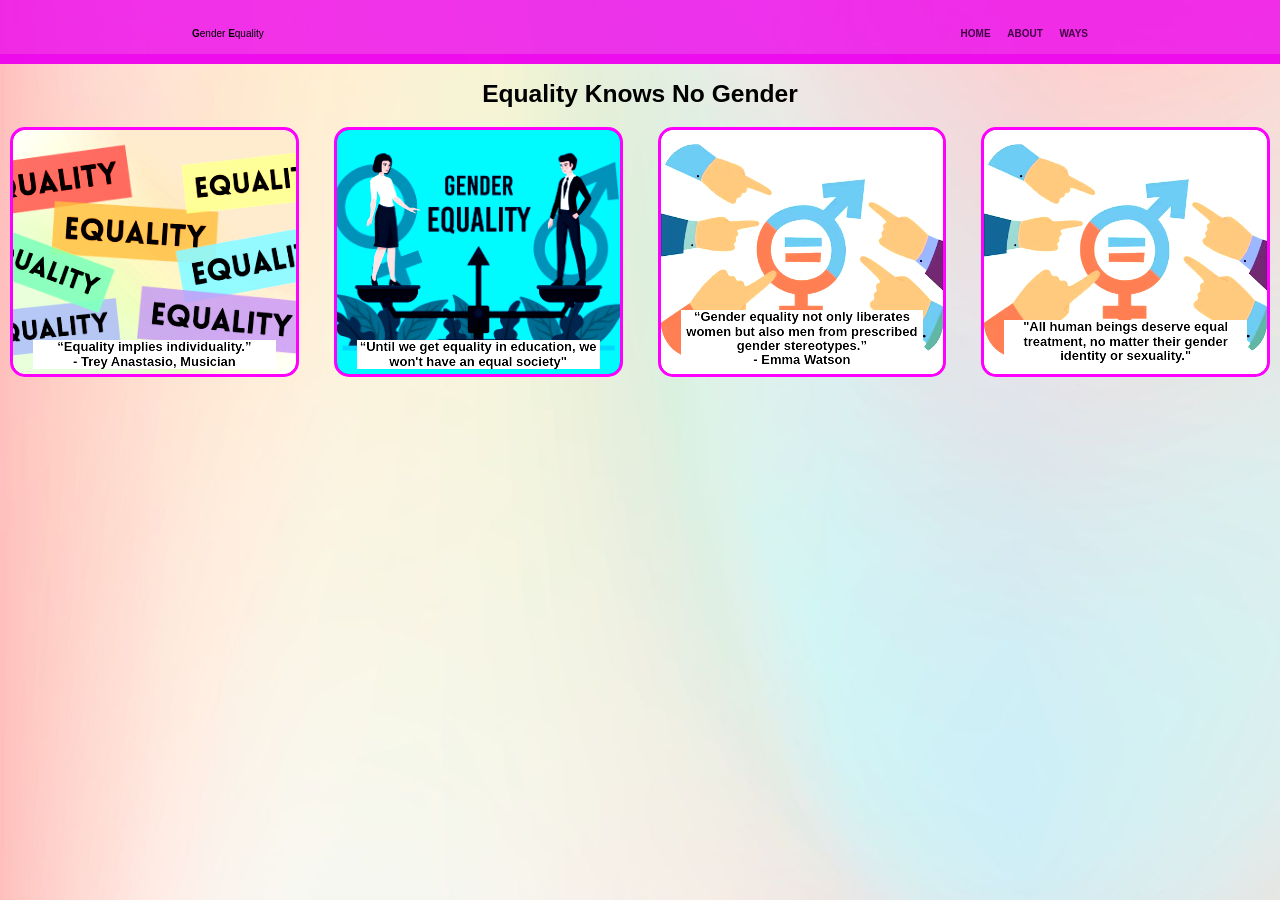
<file: gender-equality-acm/index.html>
<!DOCTYPE html>
<html lang="en">
<head>
  <meta charset="UTF-8">
  <meta name="viewport" content="width=device-width, initial-scale=1.0">
  <meta http-equiv="X-UA-Compatible" content="ie=edge">
  <title>Gender Equality</title>
  <!-- materialize icons, css & js -->
  <link type="text/css" href="css/materialize.min.css" rel="stylesheet">
  <link href="https://fonts.googleapis.com/icon?family=Material+Icons" rel="stylesheet">
  <link type="text/css" href="css/styles.css" rel="stylesheet">
  <script type="text/javascript" src="js/materialize.min.js"></script>
  
</head>
<body style="
background-image: url('img/bg-1.jpg');
background-repeat: no-repeat;
background-attachment: fixed;
background-size: cover;
height: auto;">
  <!-- top nav -->
  <nav class="z-depth-0">
    <div class="nav-wrapper container">      
      <span class="right">
        <a class="active" href="index.html"><span>Home</span></a>&nbsp;&nbsp;&nbsp;
        <a class="active" href="about.html"><span>About</span></a>&nbsp;&nbsp;&nbsp;
        <a class="active" href="ways.html"><span>Ways</span></a>
      </span>
      <a style="  text-transform: uppercase;  text-transform: lowercase;" class="center black-text" href="index.html"><span style="  text-transform: uppercase;">G</span>ENDER <span style="  text-transform: uppercase;">E</span>quality</a>
    </div>

  </nav>
   <!-- content1 -->
<div class="container black-text" style="text-align: justify;">
  <h5 class="center" style="font-weight: bold;">Equality Knows No Gender</h5>
</div>

<div class="container_b"> 
<!--boxes w/ img & title-->
  <div class="box" style="background-image: url('img/bg.png'); filter: contrast(150%);" onclick="togglePopup('popup1')"><h2 style="font-size: small; margin-top: 190px;">“Equality implies individuality.”
<br> - Trey Anastasio, Musician</h2></div>
  <div class="box" style="background-image: url('img/ge1.jpg'); filter: contrast(150%);" onclick="togglePopup('popu2')"><h2 style="font-size: small; margin-top: 190px;">“Until we get equality in education, we won't have an equal society"</h2></div>
  <div class="box" style="background-image: url('img/ge4.jpg'); filter: contrast(150%);" onclick="togglePopup('popup3')"><h2 style="font-size: small; margin-top: 160px;">“Gender equality not only liberates women but also men from prescribed gender stereotypes.”
<br>- Emma Watson</h2></div>
<div class="box" style="background-image: url('img/ge4.jpg'); filter: contrast(150%);" onclick="togglePopup('popup4')"><h2 style="font-size: small; margin-top: 170px;">"All human beings deserve equal treatment, no matter their gender identity or sexuality."</h2></div>
  </div>

  <script src="js/common.js"></script>
    <script src="js/main.js"></script>
</body>
</html>
</file>
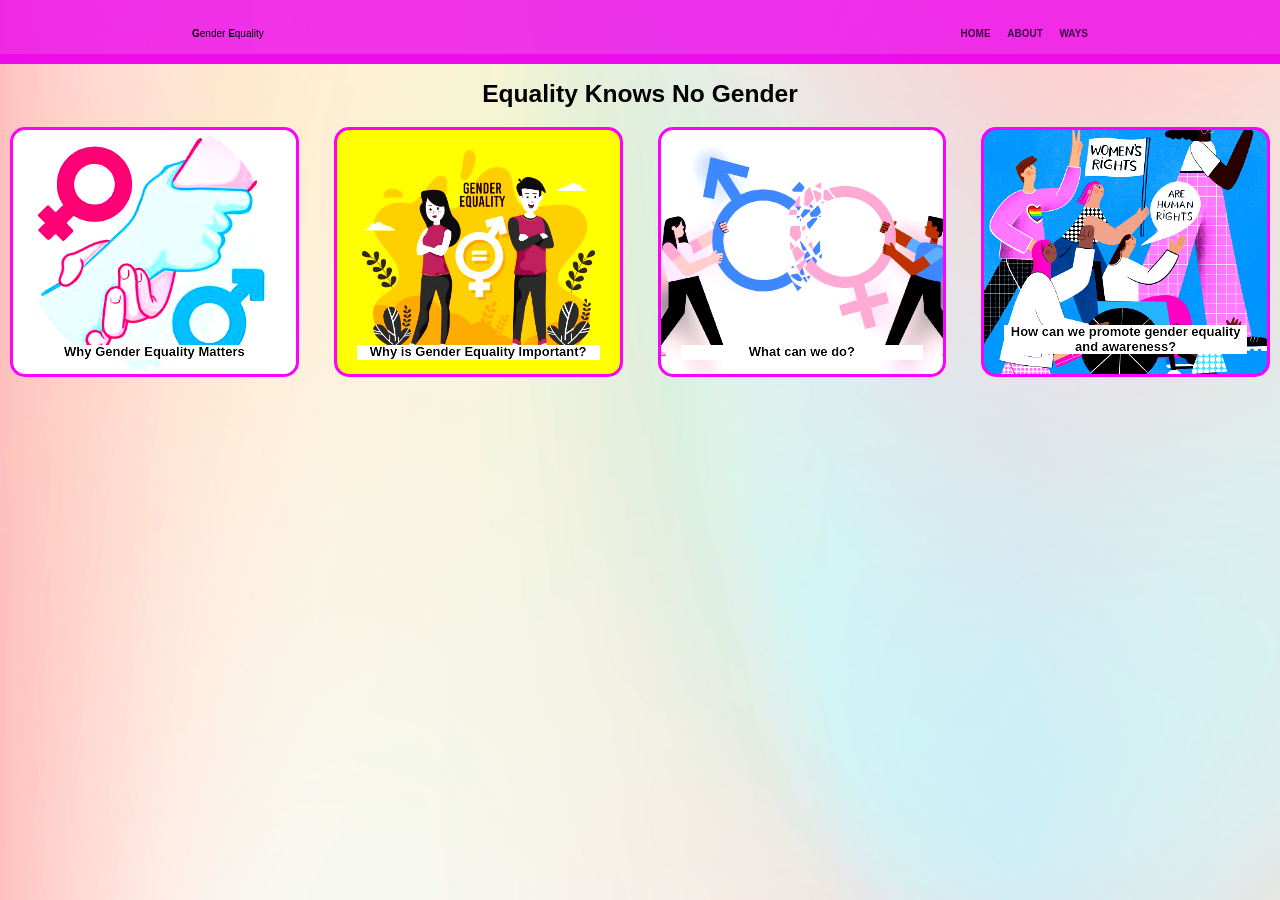
<file: gender-equality-acm/ways.html>
<!DOCTYPE html>
<html lang="en">
<head>
  <meta charset="UTF-8">
  <meta name="viewport" content="width=device-width, initial-scale=1.0">
  <meta http-equiv="X-UA-Compatible" content="ie=edge">
  <title>Gender Equality</title>
  <!-- materialize icons, css & js -->
  <link type="text/css" href="css/materialize.min.css" rel="stylesheet">
  <link href="https://fonts.googleapis.com/icon?family=Material+Icons" rel="stylesheet">
  <link type="text/css" href="css/styles.css" rel="stylesheet">
  <script type="text/javascript" src="js/materialize.min.js"></script>
</head>
<body style="
background-image: url('img/bg-1.jpg');
background-repeat: no-repeat;
background-attachment: fixed;
background-size: cover;
height: auto;">


  <!-- top nav -->
  <nav class="z-depth-0">
    <div class="nav-wrapper container">      
      <span class="right">
        <a class="active" href="index.html"><span>Home</span></a>&nbsp;&nbsp;&nbsp;
        <a class="active" href="about.html"><span>About</span></a>&nbsp;&nbsp;&nbsp;
        <a class="active" href="ways.html"><span>Ways</span></a>
      </span>
      <a style="  text-transform: uppercase;  text-transform: lowercase;" class="center black-text" href="index.html"><span style="  text-transform: uppercase;">G</span>ENDER <span style="  text-transform: uppercase;">E</span>quality</a>
    </div>

  <!--bg-->

</nav>
  <!-- content1 -->
<div class="container black-text" style="text-align: justify;">
    <h5 class="center" style="font-weight: bold;">Equality Knows No Gender</h5>
</div>

<div class="container_b"> 
<!--boxes w/ img & title-->
    <div class="box" style="background-image: url('img/ge.jpg'); filter: contrast(150%);" onclick="togglePopup('popup1')"><h2 style="font-size: small; margin-top: 195px;">Why Gender Equality Matters</h2></div>
    <div class="box" style="background-image: url('img/ge2.jpg'); filter: contrast(150%);" onclick="togglePopup('popup2')"><h2 style="font-size: small; margin-top: 195px;">Why is Gender Equality Important?</h2></div>
    <div class="box" style="background-image: url('img/ge3.png'); filter: contrast(150%);" onclick="togglePopup('popup3')"><h2 style="font-size: small; margin-top: 195px;">What can we do?</h2></div>
    <div class="box" style="background-image: url('img/ge5.png'); filter: contrast(150%);" onclick="togglePopup('popup4')"><h2 style="font-size: small; margin-top: 175px;">How can we promote gender equality and awareness?</h2></div>
    
<!--popuptext-->
    <div class="popuptext" id="popup1"><h5 class="center" style="font-size: medium; font-weight: bold;">Gender Equality Matters</h5> <span class="close">&times;</span>

      <h5 style="font-size: small; font-style: italic;">Gender equality is essential for ensuring equal opportunities for all individuals regardless of their gender. By promoting fairness and justice, gender equality enables everyone to reach their full potential and contribute meaningfully to society.
      <br>
      <br>
      Furthermore, gender equality fosters economic growth and development. When women and men have equal access to education, employment, and entrepreneurship opportunities, it leads to increased productivity and innovation, benefiting entire communities and nations.
      <br>
      <br>
      Gender equality also plays a crucial role in achieving sustainable development goals. By empowering women and girls and ensuring their rights are respected, we can address various global challenges, including poverty, hunger, and climate change.
      <br>
      <br>
      Moreover, gender equality promotes social cohesion and reduces inequalities. By challenging stereotypes and discriminatory practices, we create a more inclusive and harmonious society where diversity is celebrated, and everyone is valued for who they are.
      <br>
      <br>
      Ultimately, gender equality is not just a women's issue; it's a human rights issue that requires the collective efforts of individuals, communities, and institutions. By working together to promote gender equality, we can build a more just, equitable, and sustainable world for future generations.
      <br>
      <br>
      International commitments to advance gender equality have brought about improvements in some areas: child marriage and female genital mutilation (FGM) have declined in recent years, and women’s representation in the political arena is higher than ever before. But the promise of a world in which every woman and girl enjoys full gender equality, and where all legal, social, and economic barriers to their empowerment have been removed, remains unfulfilled. In fact, that goal is probably even more distant than before, since women and girls are being hit hard by the COVID-19 pandemic.</h5></div>
    
      <!--popiptext2-->
      <div class="popuptext" id="popup2"><h5 class="center" style="font-size: medium; font-weight: bold;">Gender Equality Important </h5><span class="close">&times;</span>

        <h5 style="font-size: small; font-style: italic;">Gender equality is essential for ensuring fairness and justice in society. It ensures that all individuals have equal opportunities regardless of their gender, enabling them to reach their full potential and contribute meaningfully to their communities.
        <br>
        <br>
        Moreover, gender equality is crucial for economic development. When women and men have equal access to education, employment, and entrepreneurship opportunities, it leads to increased productivity, innovation, and economic growth.
        <br>
        <br>
        Gender equality also contributes to achieving sustainable development goals. By empowering women and girls and ensuring their rights are respected, we can address various global challenges, including poverty, hunger, and climate change. Women's participation and leadership are essential for creating sustainable solutions that benefit everyone.
        <br>
        <br>
        Furthermore, gender equality promotes social cohesion and reduces inequalities. By challenging stereotypes and discriminatory practices, we create a more inclusive and harmonious society where diversity is celebrated, and everyone is valued for their unique contributions.
        <br>
        <br>
        Ultimately, gender equality is a fundamental human right. It is not just about women's rights but about creating a world where all individuals, regardless of gender, can live with dignity, freedom, and equal opportunities. Achieving gender equality requires the collective efforts of individuals, communities, and institutions to build a more just, equitable, and sustainable future for everyone.</h5></div>

    <!--popiptext3-->
    <div class="popuptext" id="popup3"><h5 class="center" style="font-size: medium; font-weight: bold;">We can do</h5><span class="close">&times;</span>
      <h5 style="font-size: small; font-style: italic;">If you are a girl, you can stay in school, help empower your female classmates to do the same and fight for your right to access sexual and reproductive health services. If you are a woman, you can address unconscious biases and implicit associations that form an unintended and often an invisible barrier to equal opportunity.
      <br>
      <br>
      If you are a man or a boy, you can work alongside women and girls to achieve gender equality and embrace healthy, respectful relationships.
      <br>
      <br>
      You can fund education campaigns to curb cultural practices like female genital mutilation and change harmful laws that limit the rights of women and girls and prevent them from achieving their full potential.
      <br>
      <br>
      The Spotlight Initiative is an EU/UN partnership, and a global, multi-year initiative focused on eliminating all forms of violence</h5></div>

      <!--popiptext4-->
    <div class="popuptext" id="popup4"><h5 class="center" style="font-size: medium; font-weight: bold;">Things can do</h5><span class="close">&times;</span>
      <h5 style="font-size: small; font-style: italic;">1. Women earn 10 to 30 per cent less than men for the same work. Pay inequality persists everywhere. Voice your support for equal pay for equal work.
      <br>
      <br>
      2. Be aware of gender stereotypes. Recognize them, avoid them and educate others about them.
      <br>
      <br>
      3. Find a Goal 5 charity you want to support. Any donation, big or small, can make a difference!
      <br>
      <br>
      4. Stand up against harassment. Whenever you see or become aware of harassment, whether in the workplace, streets, home or the online space, raise your voice against it.
      <br>
      <br>
      5. Share the workload at home. Sharing domestic responsibilities ensures the work burden doesn’t fall only on one person and instills the value of gender equality and essential life skills in children.
      <br>
      <br>
      6. Find female mentors/leaders. Ensure that some of your role models or mentors are women. There’s a lot you can learn from women in positions of authority.
      
      </h5></div>
  
</div>


<script>
  function togglePopup(id) {
      var popup = document.getElementById(id);
      if (popup.style.display === "block") {
          popup.style.display = "none";
      } else {
          popup.style.display = "block";
      }
  }
</script>

<script>
  var closebtns = document.getElementsByClassName("close");
  var i;
  
  for (i = 0; i < closebtns.length; i++) {
    closebtns[i].addEventListener("click", function() {
      this.parentElement.style.display = 'none';
    });
  }
  </script>


  <script src="js/common.js"></script>
    <script src="js/main.js"></script>
</body>
</html>
</file>
<file: gender-equality-acm/css/styles.css>
body{
  font-family: 'Lucida Sans', 'Lucida Sans Regular', 'Lucida Grande', 'Lucida Sans Unicode', Geneva, Verdana, sans-serif;;
}

/* colours */
:root{
  --primary: #ee03eecb ;
  --secondary: #ee03eecb ;
  --title: #ffffff  ;
}
/* layout styles */
nav{
  background: var(--primary);
  border-bottom: 10px solid var(--secondary);
  cursor: pointer;
}
nav a{
  text-transform: uppercase;
  color: rgb(67, 0, 70);
  font-size: 10px;
  font-family:'Lucida Sans', 'Lucida Sans Regular', 'Lucida Grande', 'Lucida Sans Unicode', Geneva, Verdana, sans-serif;
}

nav a span{
  font-weight: bold;
}
nav .sidenav-trigger{
  margin: 0;
}
.nav-wrapper .active:hover{
  color: rgb(248, 193, 242);
}

/*ways*/
.container_b{
  width: auto;
  display: grid;
  grid-template-columns: repeat(auto-fit, minmax(15rem, 1fr));
  gap:1rem;
  align-items: center;
  margin-top:0;
  
}
.box {
  border: 3px solid rgb(255, 0, 255);
  box-shadow: 2rem;
  border-radius: 1rem;
  display: block;
  margin: 10px;
  background-color: whitesmoke;
  width: auto;
  height: 250px;
  text-align: center;
  float: center;
  cursor: pointer;
  padding: 20px;
  background-size: cover;
  background-position: center;
}

.box h2:hover{
  color: rgb(255, 0, 247);
}
.box:hover{
  color: rgb(67, 0, 70);
  background-color:black;
  transition: 400ms;
}

.box h2{
  font-family: 'Lucida Sans', 'Lucida Sans Regular', 'Lucida Grande', 'Lucida Sans Unicode', Geneva, Verdana, sans-serif;
  font-size: 15px;
  text-align: center;
  font-weight: bold;
  background-color: #ffffff;

}

/*.box h3{
  font-family: Arial, Helvetica, sans-serif;
  font-size: 13px;
  font-style:italic;
  text-align: justify;
  text-indent: 1rem;
  margin: 10px;
  margin-top: 40px;  } */

.box h5{
  font-family:'Lucida Sans', 'Lucida Sans Regular', 'Lucida Grande', 'Lucida Sans Unicode', Geneva, Verdana, sans-serif;
  font-size: 10px;
  font-style:italic;
  text-align: justify;
  text-indent: 1rem;
  margin: 10px;
  margin-top: 40px;  
}
.popuptext {
  display: none;
  width: auto; /* Adjust the width as needed */
  background: whitesmoke;
  color: #0f0f0f;
  text-align: justify;
  border-radius: 6px;
  padding: 40px;
  position: fixed;
  z-index: 1;
  top: 50%;
  left: 50%;
  transform: translate(-50%, -50%); 
}
.close {
  cursor: pointer;
  position: absolute;
  top: 5%;
  right: 0%;
  padding: 12px 16px;
  transform: translate(0%, -50%);
}
.close:hover {color: #ee03eecb }
</file>
